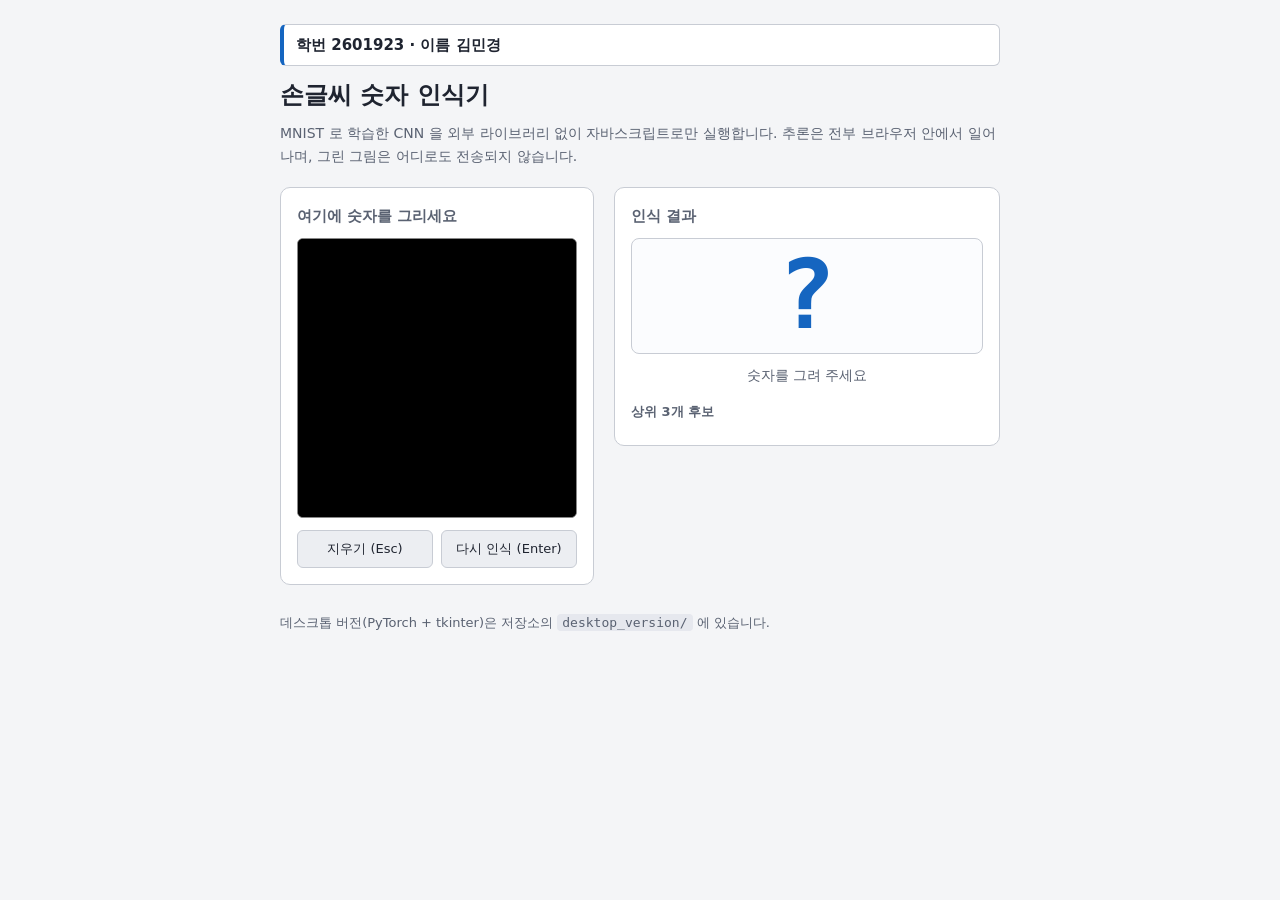
<file: index.html>
<!doctype html>
<html lang="ko">
<head>
  <meta charset="utf-8">
  <meta name="viewport" content="width=device-width, initial-scale=1">
  <title>손글씨 숫자 인식기</title>

  <!-- 저장소 루트에는 볼 것이 없으므로 웹 데모로 보낸다.
       자바스크립트가 꺼져 있을 때를 위한 대비책이다. -->
  <meta http-equiv="refresh" content="0; url=./web_version/">
  <link rel="canonical" href="./web_version/">

  <style>
    body {
      margin: 0;
      padding: 48px 16px;
      background: #f4f5f7;
      color: #1f2430;
      font-family: "Malgun Gothic", "맑은 고딕", system-ui, sans-serif;
      line-height: 1.6;
      text-align: center;
    }
    h1 { font-size: 22px; margin: 0 0 8px; }
    p { margin: 0 0 12px; color: #5a6272; font-size: 14px; }
    a { color: #1565c0; }
  </style>
</head>
<body>
  <h1>손글씨 숫자 인식기</h1>
  <p>웹 데모로 이동하는 중입니다.</p>
  <p><a href="./web_version/">자동으로 넘어가지 않으면 여기를 누르세요</a></p>

  <script>
    // 뒤로가기를 눌렀을 때 이 페이지로 되돌아와 다시 튕기는 것을 막으려고
    // history 에 기록을 남기지 않는 replace 를 쓴다.
    // 경로는 상대경로여야 한다. GitHub Pages 에서는 저장소 이름이 앞에 붙는다.
    location.replace("./web_version/");
  </script>
</body>
</html>
</file>
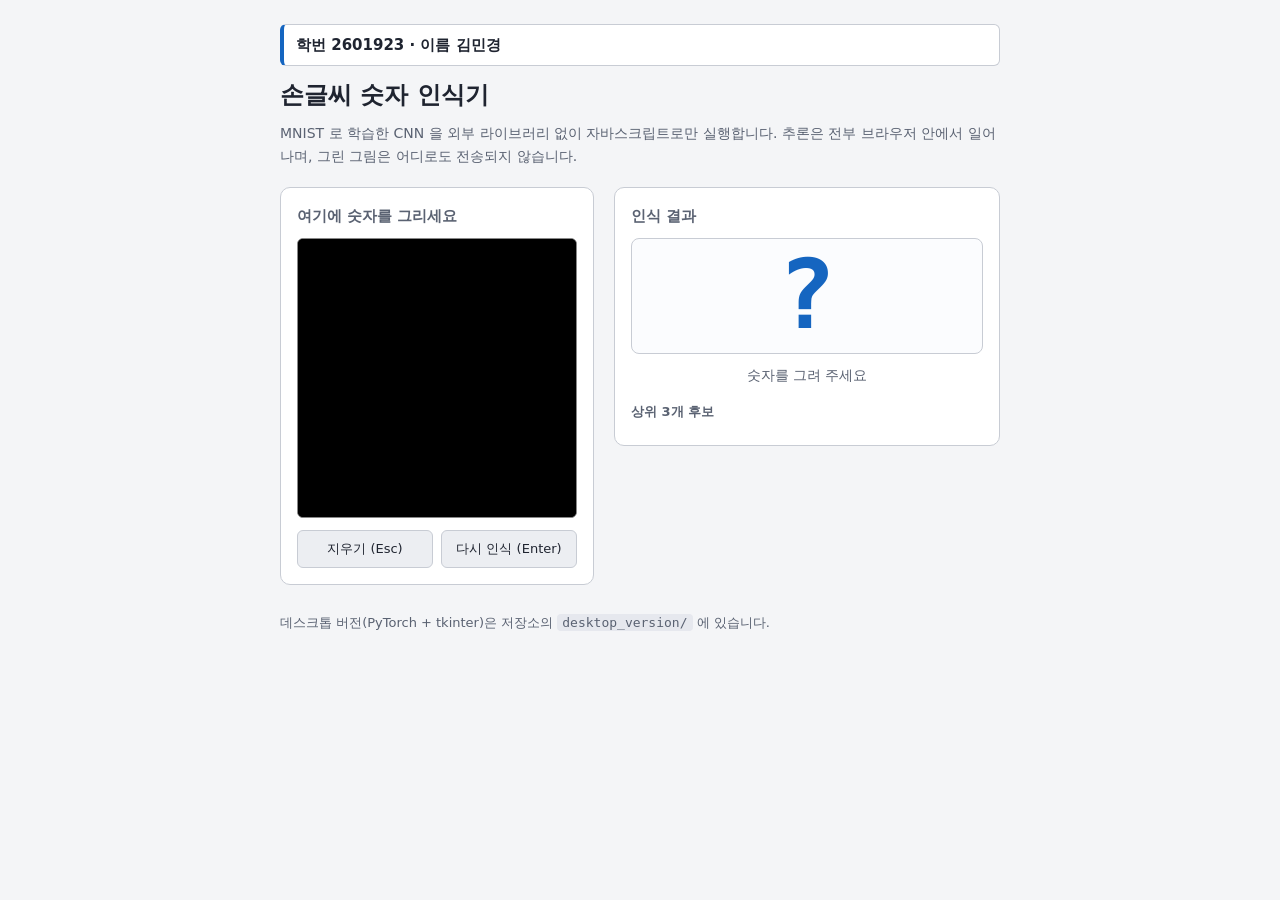
<file: web_version/index.html>
<!doctype html>
<html lang="ko">
<head>
  <meta charset="utf-8">
  <meta name="viewport" content="width=device-width, initial-scale=1">
  <title>손글씨 숫자 인식기</title>
  <link rel="stylesheet" href="./style.css">
</head>
<body>
  <main>
    <p class="학생정보">학번 2601923 · 이름 김민경</p>
    <h1>손글씨 숫자 인식기</h1>
    <p class="설명">
      MNIST 로 학습한 CNN 을 외부 라이브러리 없이 자바스크립트로만 실행합니다.
      추론은 전부 브라우저 안에서 일어나며, 그린 그림은 어디로도 전송되지 않습니다.
    </p>

    <div class="작업판">
      <section class="그리는쪽">
        <h2>여기에 숫자를 그리세요</h2>
        <canvas id="캔버스" width="280" height="280"></canvas>
        <div class="단추들">
          <button id="지우기단추" type="button">지우기 (Esc)</button>
          <button id="인식단추" type="button">다시 인식 (Enter)</button>
        </div>
      </section>

      <section class="결과쪽">
        <h2>인식 결과</h2>
        <div id="결과숫자" class="결과숫자">?</div>
        <p id="확신도" class="확신도">모델을 불러오는 중...</p>
        <h3>상위 3개 후보</h3>
        <pre id="후보들" class="후보들"></pre>
      </section>
    </div>

    <p class="꼬리말">
      데스크톱 버전(PyTorch + tkinter)은 저장소의 <code>desktop_version/</code> 에 있습니다.
    </p>
  </main>
  <script type="module" src="./js/app.js"></script>
</body>
</html>
</file>
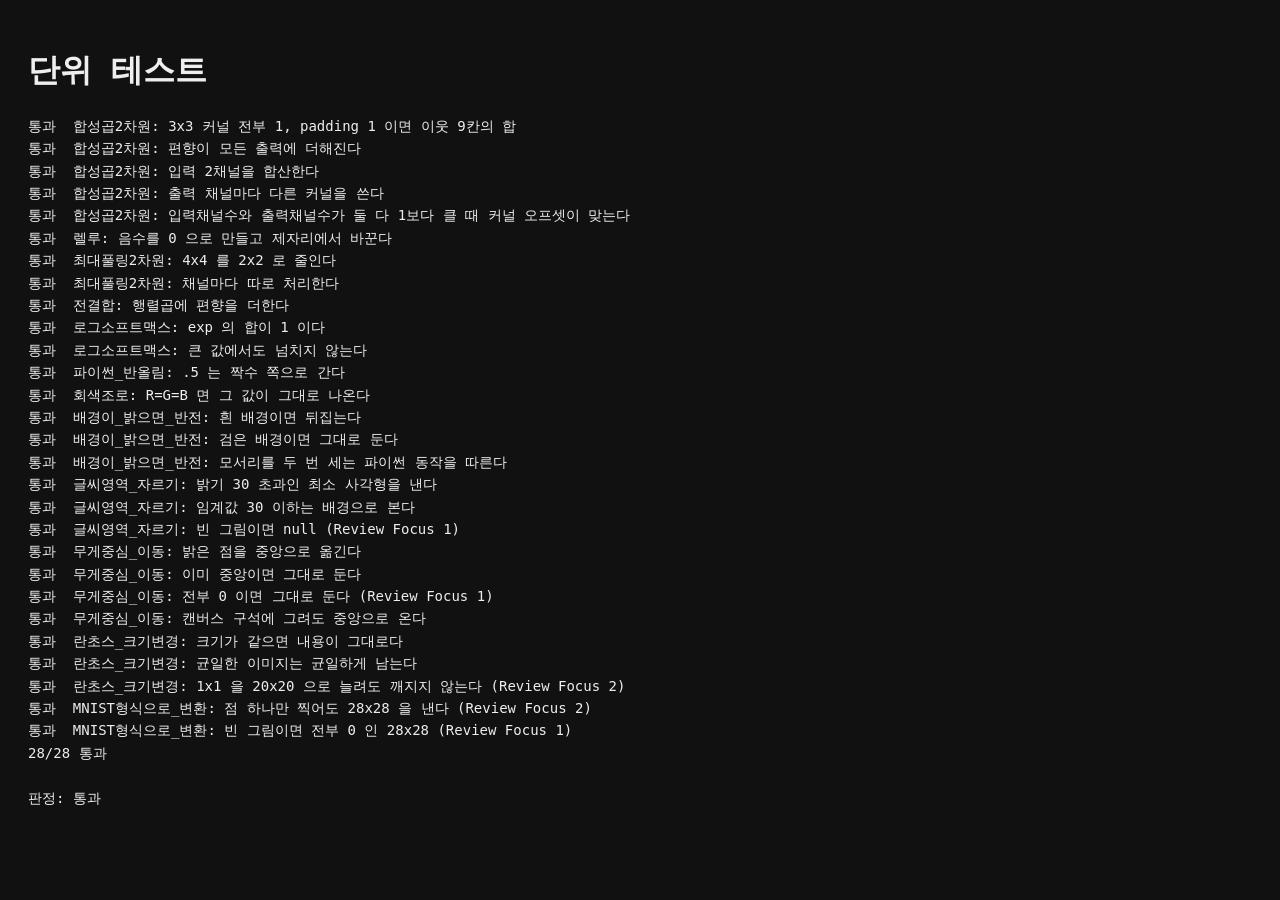
<file: web_version/test.html>
<!doctype html>
<html lang="ko">
<head>
  <meta charset="utf-8">
  <title>web_version 단위 테스트</title>
  <style>
    body { font-family: Consolas, monospace; background: #111; color: #eee;
           padding: 20px; }
    pre { font-size: 14px; line-height: 1.6; white-space: pre-wrap; }
  </style>
</head>
<body>
  <h1>단위 테스트</h1>
  <pre id="결과"></pre>
  <script type="module">
    import { 결과보고 } from "./js/test_runner.js";
    import { tensor_테스트_등록 } from "./js/tests/tensor_test.js";
    import { preprocess_테스트_등록 } from "./js/tests/preprocess_test.js";

    tensor_테스트_등록();
    preprocess_테스트_등록();
    결과보고(document.getElementById("결과"));
  </script>
</body>
</html>
</file>
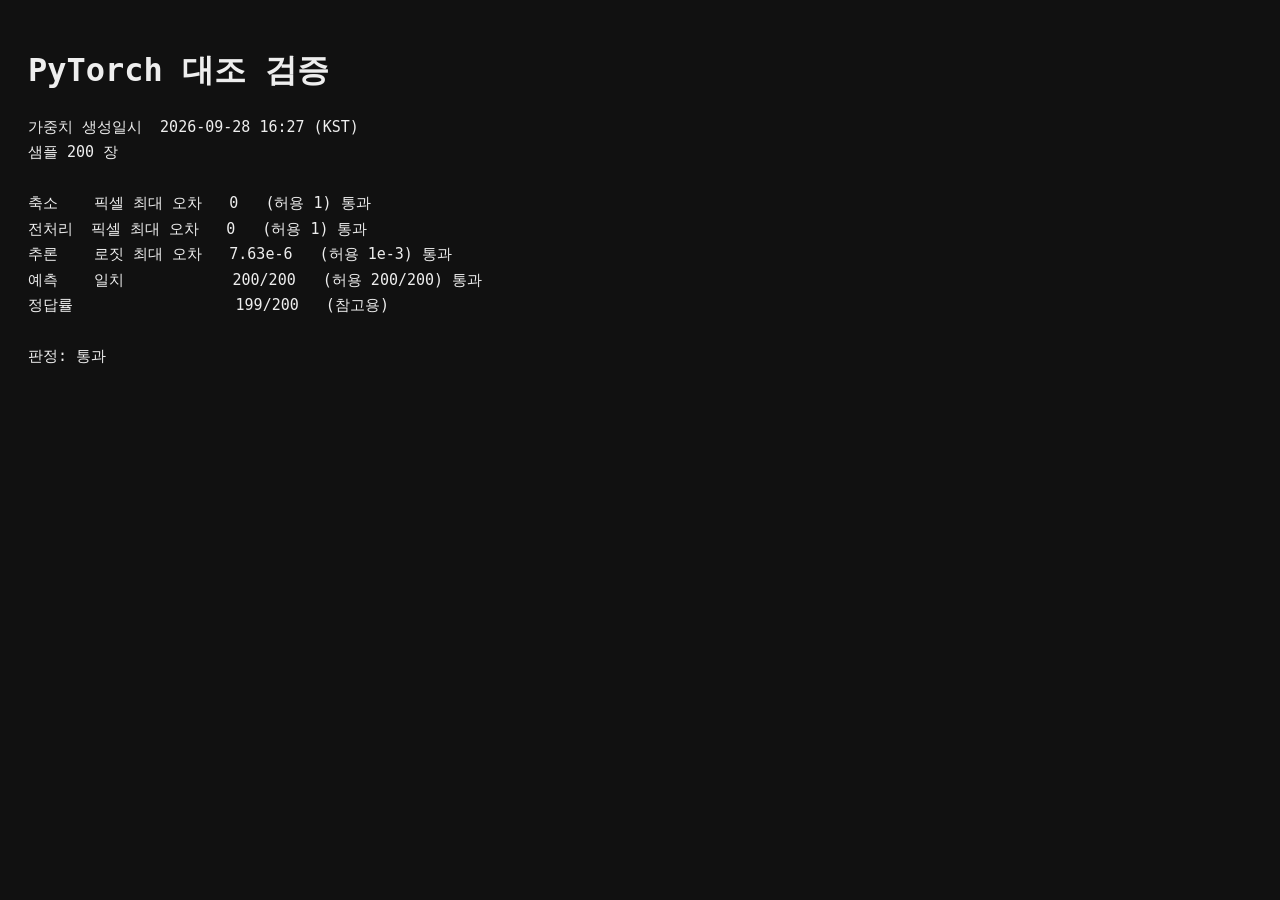
<file: web_version/verify.html>
<!doctype html>
<html lang="ko">
<head>
  <meta charset="utf-8">
  <title>web_version 대조 검증</title>
  <style>
    body { font-family: Consolas, monospace; background: #111; color: #eee;
           padding: 20px; }
    pre { font-size: 15px; line-height: 1.7; white-space: pre-wrap; }
  </style>
</head>
<body>
  <h1>PyTorch 대조 검증</h1>
  <pre id="결과">불러오는 중...</pre>
  <script type="module">
    import { 가중치_불러오기, 순전파 } from "./js/model.js";
    import { MNIST형식으로_변환, 란초스_크기변경, 그림만들기 } from "./js/preprocess.js";

    const 결과요소 = document.getElementById("결과");

    function base64를_바이트로(문자열) {
      const 원문 = atob(문자열);
      const 바이트 = new Uint8Array(원문.length);
      for (let i = 0; i < 원문.length; i += 1) 바이트[i] = 원문.charCodeAt(i);
      return 바이트;
    }

    /**
     * MNIST 28x28 을 흰 배경 280x280 으로 바꾼다.
     * export_weights.py 의 캔버스처럼_만들기 와 같아야 한다.
     * 10배 최근접 확대는 블록 복제라 두 언어가 반드시 같은 결과를 낸다.
     */
    function 캔버스처럼_만들기(원본28x28) {
      const 화소 = new Uint8ClampedArray(280 * 280);
      for (let y = 0; y < 280; y += 1) {
        const 원본y = (y / 10) | 0;
        for (let x = 0; x < 280; x += 1) {
          화소[y * 280 + x] = 255 - 원본28x28[원본y * 28 + ((x / 10) | 0)];
        }
      }
      return 그림만들기(280, 280, 화소);
    }

    async function 검증() {
      const 가중치묶음 = await 가중치_불러오기("./weights/");
      const 응답 = await fetch("./weights/verify_samples.json");
      if (!응답.ok) throw new Error(`verify_samples.json 적재 실패 (${응답.status})`);
      const 묶음 = await 응답.json();

      const 원본들 = base64를_바이트로(묶음["원본28x28_base64"]);
      const 기대전처리 = base64를_바이트로(묶음["기대_전처리28x28_base64"]);
      const 샘플수 = 묶음["샘플수"];

      // --- 축소 단계만 따로 대조 (여기가 가장 틀리기 쉬운 자리다) ---
      const 시험 = 묶음["축소_시험"];
      const 시험입력 = base64를_바이트로(시험["입력_base64"]);
      const 시험기대 = base64를_바이트로(시험["출력_base64"]);
      const 시험결과 = 란초스_크기변경(
        그림만들기(시험["입력크기"], 시험["입력크기"],
                 new Uint8ClampedArray(시험입력)),
        시험["출력크기"], 시험["출력크기"],
      );
      let 축소최대오차 = 0;
      for (let i = 0; i < 시험기대.length; i += 1) {
        축소최대오차 = Math.max(축소최대오차,
          Math.abs(시험결과.화소[i] - 시험기대[i]));
      }

      // --- 전처리 전체 대조 ---
      let 전처리최대오차 = 0;
      let 전처리첫불일치 = -1;
      for (let 번호 = 0; 번호 < 샘플수; 번호 += 1) {
        const 원본 = 원본들.subarray(번호 * 784, (번호 + 1) * 784);
        const 나온것 = MNIST형식으로_변환(캔버스처럼_만들기(원본));
        const 기대 = 기대전처리.subarray(번호 * 784, (번호 + 1) * 784);

        let 이번최대 = 0;
        for (let i = 0; i < 784; i += 1) {
          이번최대 = Math.max(이번최대, Math.abs(나온것.화소[i] - 기대[i]));
        }
        if (이번최대 > 1 && 전처리첫불일치 < 0) 전처리첫불일치 = 번호;
        전처리최대오차 = Math.max(전처리최대오차, 이번최대);
      }

      // --- 추론 대조 ---
      // 입력은 기대_전처리 를 쓴다. 전처리 오류가 추론 지표를 오염시키지
      // 않게 하기 위해서다. 전처리는 바로 위에서 따로 재고 있다.
      let 로짓최대오차 = 0;
      let 예측일치 = 0;
      let 정답수 = 0;
      let 예측첫불일치 = -1;

      for (let 번호 = 0; 번호 < 샘플수; 번호 += 1) {
        const 입력 = 기대전처리.subarray(번호 * 784, (번호 + 1) * 784);
        const 로짓 = 순전파(가중치묶음, 입력);
        const 기대 = 묶음["기대_로짓"][번호];

        let 예측 = 0;
        let 기대예측 = 0;
        for (let i = 1; i < 10; i += 1) {
          if (로짓[i] > 로짓[예측]) 예측 = i;
          if (기대[i] > 기대[기대예측]) 기대예측 = i;
        }
        for (let i = 0; i < 10; i += 1) {
          로짓최대오차 = Math.max(로짓최대오차, Math.abs(로짓[i] - 기대[i]));
        }

        if (예측 === 기대예측) 예측일치 += 1;
        else if (예측첫불일치 < 0) 예측첫불일치 = 번호;
        if (예측 === 묶음["정답"][번호]) 정답수 += 1;
      }

      const 축소통과 = 축소최대오차 <= 1;
      const 전처리통과 = 전처리최대오차 <= 1;
      const 로짓통과 = 로짓최대오차 <= 1e-3;
      const 예측통과 = 예측일치 === 샘플수;
      const 통과 = 축소통과 && 전처리통과 && 로짓통과 && 예측통과;

      const 줄들 = [
        `가중치 생성일시  ${가중치묶음.생성일시}`,
        `샘플 ${샘플수} 장`,
        ``,
        `축소    픽셀 최대 오차   ${축소최대오차}   (허용 1) ${축소통과 ? "통과" : "실패"}`,
        `전처리  픽셀 최대 오차   ${전처리최대오차}   (허용 1) ${전처리통과 ? "통과" : "실패"}`,
        `추론    로짓 최대 오차   ${로짓최대오차.toExponential(2)}   (허용 1e-3) ${로짓통과 ? "통과" : "실패"}`,
        `예측    일치            ${예측일치}/${샘플수}   (허용 ${샘플수}/${샘플수}) ${예측통과 ? "통과" : "실패"}`,
        `정답률                  ${정답수}/${샘플수}   (참고용)`,
      ];
      if (전처리첫불일치 >= 0) 줄들.push(``, `전처리 첫 불일치 샘플 번호: ${전처리첫불일치}`);
      if (예측첫불일치 >= 0) 줄들.push(`예측 첫 불일치 샘플 번호: ${예측첫불일치}`);
      줄들.push(``, `판정: ${통과 ? "통과" : "실패"}`);

      결과요소.textContent = 줄들.join("\n");
      console.log(통과 ? "판정=통과" : "판정=실패");

      if (전처리첫불일치 >= 0) 불일치_그리기(원본들, 기대전처리, 전처리첫불일치);
    }

    /** 허용치를 벗어난 첫 샘플의 기대/실제 28x28 을 10배로 키워 나란히 그린다. */
    function 불일치_그리기(원본들, 기대전처리, 번호) {
      const 원본 = 원본들.subarray(번호 * 784, (번호 + 1) * 784);
      const 나온것 = MNIST형식으로_변환(캔버스처럼_만들기(원본));
      const 기대 = 기대전처리.subarray(번호 * 784, (번호 + 1) * 784);

      const 담을곳 = document.createElement("div");
      담을곳.innerHTML = `<p>샘플 ${번호} — 왼쪽: 파이썬 기대값, 오른쪽: 자바스크립트 결과</p>`;
      for (const [이름, 자료] of [["기대", 기대], ["실제", 나온것.화소]]) {
        const 캔버스 = document.createElement("canvas");
        캔버스.width = 280;
        캔버스.height = 280;
        캔버스.title = 이름;
        캔버스.style.cssText = "image-rendering: pixelated; border: 1px solid #555; margin-right: 10px;";
        const 그리기 = 캔버스.getContext("2d");
        const 이미지 = 그리기.createImageData(28, 28);
        for (let i = 0; i < 784; i += 1) {
          이미지.data[i * 4] = 자료[i];
          이미지.data[i * 4 + 1] = 자료[i];
          이미지.data[i * 4 + 2] = 자료[i];
          이미지.data[i * 4 + 3] = 255;
        }
        const 임시 = document.createElement("canvas");
        임시.width = 28; 임시.height = 28;
        임시.getContext("2d").putImageData(이미지, 0, 0);
        그리기.imageSmoothingEnabled = false;
        그리기.drawImage(임시, 0, 0, 280, 280);
        담을곳.appendChild(캔버스);
      }
      document.body.appendChild(담을곳);
    }

    검증().catch((오류) => {
      결과요소.textContent = `오류: ${오류.message}\n\n판정: 실패`;
      console.log("판정=실패");
      console.error(오류);
    });
  </script>
</body>
</html>
</file>
<file: web_version/style.css>
/* 손글씨 인식기 데모 스타일.
   데스크톱 tkinter 버전과 비슷한 배치를 유지하되, 좁은 화면에서는 세로로 쌓는다. */

:root {
  --바탕: #f4f5f7;
  --판: #ffffff;
  --글자: #1f2430;
  --흐린글자: #5a6272;
  --강조: #1565c0;
  --테두리: #c8ccd4;
}

* { box-sizing: border-box; }

body {
  margin: 0;
  padding: 24px 16px 48px;
  background: var(--바탕);
  color: var(--글자);
  font-family: "Malgun Gothic", "맑은 고딕", system-ui, sans-serif;
  line-height: 1.6;
}

main { max-width: 720px; margin: 0 auto; }

h1 { font-size: 24px; margin: 0 0 8px; }
h2 { font-size: 15px; font-weight: 600; margin: 0 0 10px; color: var(--흐린글자); }
h3 { font-size: 13px; font-weight: 600; margin: 16px 0 6px; color: var(--흐린글자); }

/* 페이지 맨 위에 붙는 제출자 표시. 제목보다 먼저 눈에 들어와야 한다. */
.학생정보 {
  margin: 0 0 10px;
  padding: 8px 12px;
  background: var(--판);
  border: 1px solid var(--테두리);
  border-left: 4px solid var(--강조);
  border-radius: 6px;
  font-size: 15px;
  font-weight: 600;
  color: var(--글자);
}

.설명 { margin: 0 0 20px; color: var(--흐린글자); font-size: 14px; }

.작업판 {
  display: flex;
  flex-wrap: wrap;
  gap: 20px;
  align-items: flex-start;
}

.그리는쪽, .결과쪽 {
  background: var(--판);
  border: 1px solid var(--테두리);
  border-radius: 10px;
  padding: 16px;
}

.결과쪽 { flex: 1 1 240px; min-width: 240px; }

#캔버스 {
  display: block;
  width: 280px;
  height: 280px;
  max-width: 100%;
  background: #000;
  border: 1px solid #888;
  border-radius: 6px;
  cursor: crosshair;
  /* 그리는 동안 화면이 스크롤되지 않게 한다 (터치) */
  touch-action: none;
}

#캔버스[disabled] { opacity: 0.5; cursor: progress; }

.단추들 { display: flex; gap: 8px; margin-top: 12px; }

.단추들 button {
  flex: 1;
  padding: 9px 10px;
  font-family: inherit;
  font-size: 13px;
  color: var(--글자);
  background: #eceef2;
  border: 1px solid var(--테두리);
  border-radius: 6px;
  cursor: pointer;
}

.단추들 button:hover:not(:disabled) { background: #e0e3ea; }
.단추들 button:disabled { opacity: 0.5; cursor: default; }

.결과숫자 {
  font-family: Consolas, "D2Coding", monospace;
  font-size: 96px;
  font-weight: 700;
  line-height: 1.1;
  text-align: center;
  color: var(--강조);
  background: #fbfcfe;
  border: 1px solid var(--테두리);
  border-radius: 8px;
  padding: 4px 0;
}

.확신도 { margin: 10px 0 0; text-align: center; font-size: 14px; color: var(--흐린글자); }

.후보들 {
  margin: 0;
  font-family: Consolas, "D2Coding", monospace;
  font-size: 13px;
  line-height: 1.8;
  white-space: pre;
  overflow-x: auto;
}

.꼬리말 { margin-top: 28px; font-size: 13px; color: var(--흐린글자); }
code { background: #e6e8ee; padding: 1px 5px; border-radius: 4px; }
</file>
